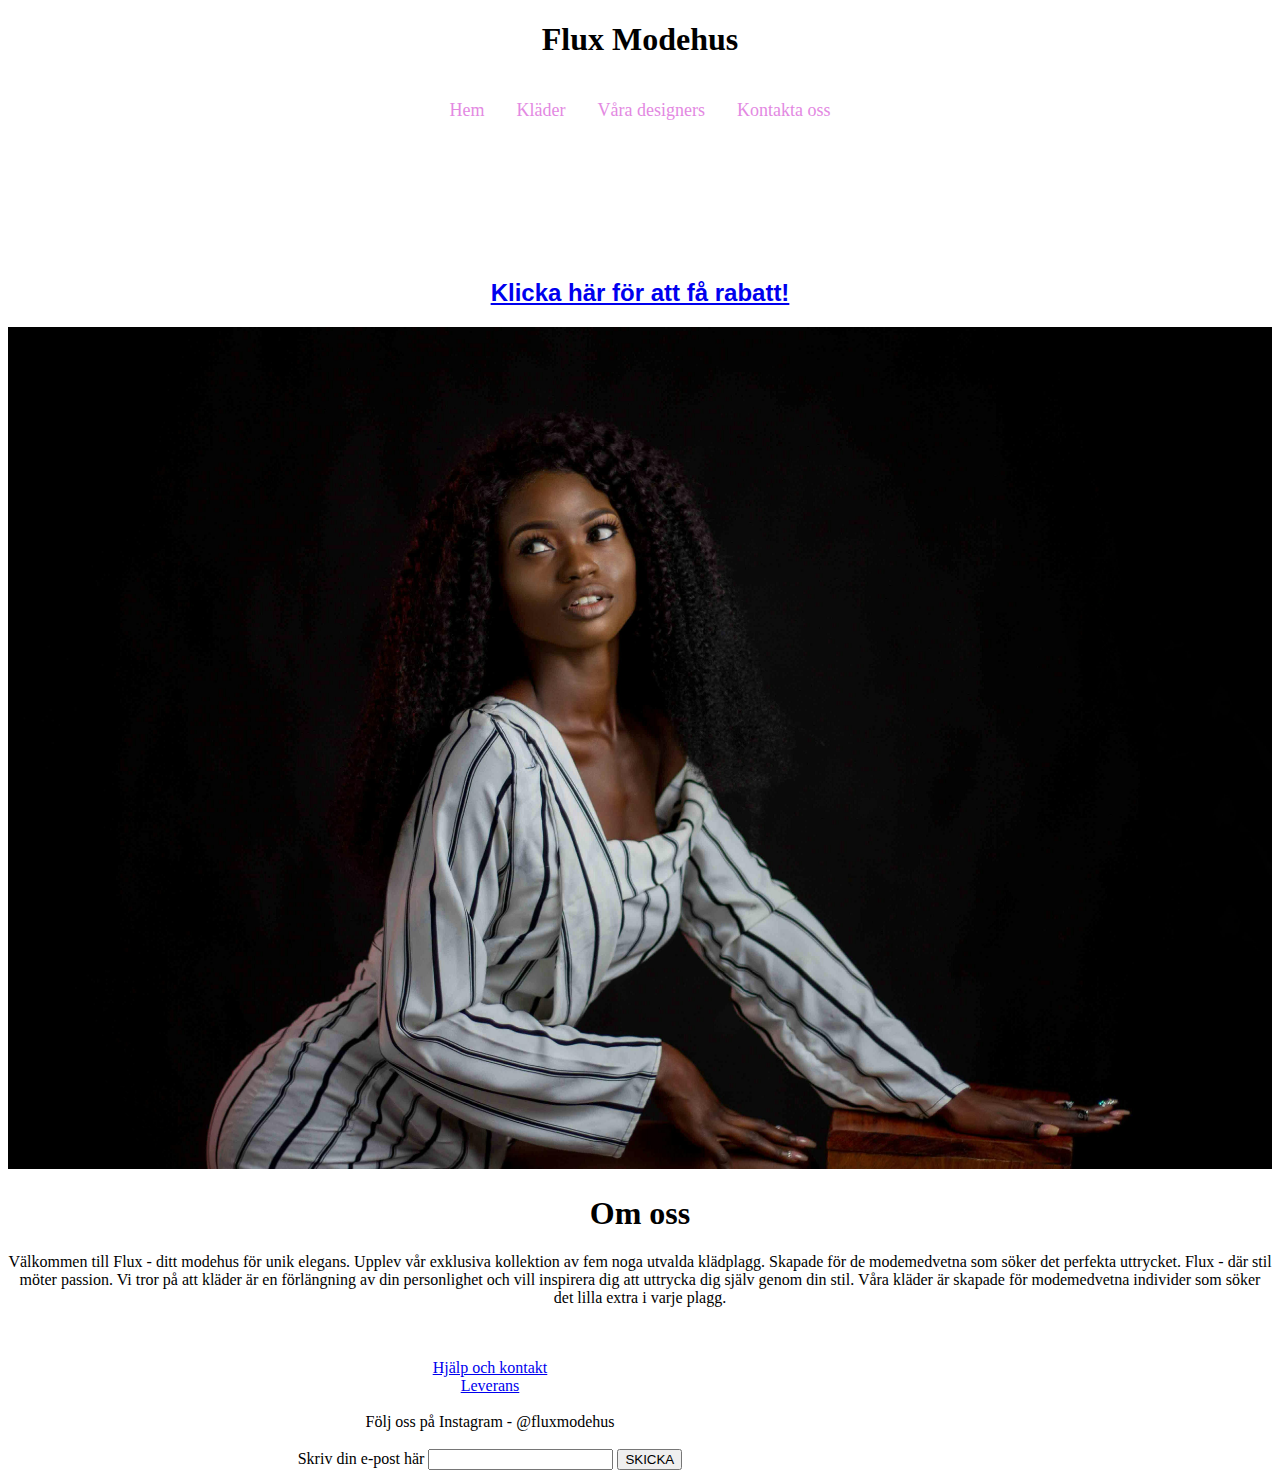
<file: index.html>
<!DOCTYPE html>
<html lang="en">
<head>
  <!-- Google tag (gtag.js) -->
<script async src="https://www.googletagmanager.com/gtag/js?id=G-5LS3875N1X"></script>
<script>
  window.dataLayer = window.dataLayer || [];
  function gtag(){dataLayer.push(arguments);}
  gtag('js', new Date());

  gtag('config', 'G-5LS3875N1X');
</script>

    <meta charset="UTF-8">
    <meta name="description" content="Flux är ett nytt modernt klädmodehus">
    <meta name="keywords" content="kläder, clothes, plagg, mode, deesigner, Flux, modehus, klädesplagg, klänning, tröja, tröjor, jeans">
    <meta name="viewport" content="width=device-width, initial-scale=1.0">
    <title>Flux-Startsida</title>
    <link rel="stylesheet" href="css/style.css">


</head>

<body>

  <header>

    <h1>
      Flux Modehus
    </h1>

    <body style="text-align: center;" onload="buildMenu()">
         <ul id="menu"></ul>

         <div class="pageheader">


         </div>
    </header>


<div class="heather">
    <br>

    <h2>
      <a href="https://tildes4.wordpress.com/bli-medlem-och-fa-15-rabatt-pa-din-forsta-order/">Klicka här för att få rabatt!</a>
      <body style="text-align: right"></body>
    </h2>
    
</div>

  <img src="images/pexels-lascot-studio-1759407.jpg" width="100%" height="70%" />

<br>

<head> 
    <h1> Om oss </h1> 
    <p> 

        Välkommen till Flux - ditt modehus för unik elegans. Upplev vår exklusiva kollektion av fem noga utvalda klädplagg. 
        Skapade för de modemedvetna som söker det perfekta uttrycket. Flux - där stil möter passion. 
        Vi tror på att kläder är en förlängning av din personlighet och vill inspirera dig att uttrycka dig själv genom din stil. 
        Våra kläder är skapade för modemedvetna individer som söker det lilla extra i varje plagg.


       </p> 
 
 <footer>
        <br>
       <br>
       <div class="footeritem"><a class="Hjälp" href="kontakt.html">Hjälp och kontakt</a><br></div>
        <div class="footeritem"><a class="Leverans" href="leverans.html"> Leverans </a></div>
          <br>
       <div class="footeritem"> Följ oss på Instagram - @fluxmodehus<br><label for="instagram" >
        <br>
        Skriv din e-post här </label>
           <input  type="email" id="email" type="text"> <input type="submit" value="SKICKA"> </div> 
       </div>
   
       </small>
     </footer>

</head>

<script src="js/script.js"></script>
</body>
</html>
</file>
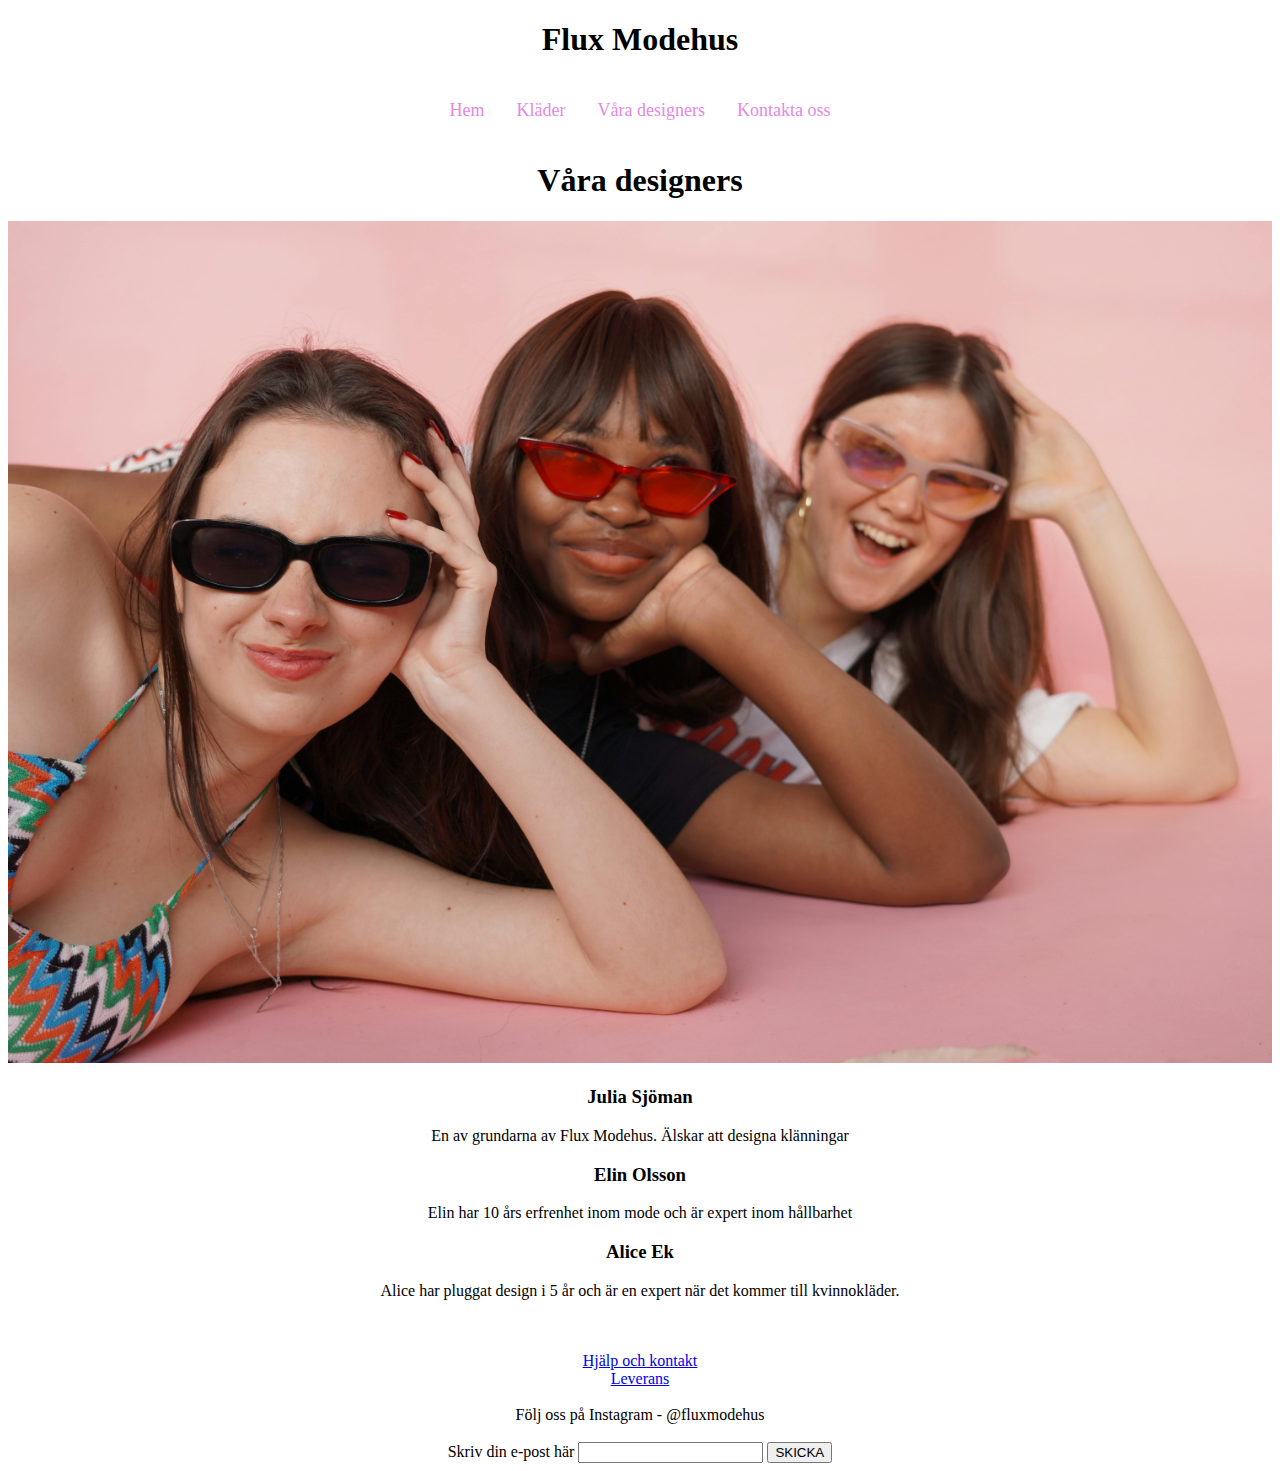
<file: designers.html>
<!DOCTYPE html>
<html lang="en">
<head>
    <!-- Google tag (gtag.js) -->
<script async src="https://www.googletagmanager.com/gtag/js?id=G-5LS3875N1X"></script>
<script>
  window.dataLayer = window.dataLayer || [];
  function gtag(){dataLayer.push(arguments);}
  gtag('js', new Date());

  gtag('config', 'G-5LS3875N1X');
</script>

    <meta name="description" content="Flux är ett nytt modernt klädmodehus">
    <meta name="keywords" content="kläder, clothes, plagg, mode, deesigner, Flux, modehus, klädesplagg, klänning, tröja, tröjor, jeans">
    <meta charset="UTF-8">
    <meta name="viewport" content="width=device-width, initial-scale=1.0">
    <title>Flux-Designers</title>
    <link rel="stylesheet" href="css/designers.css">


</head>
<body>
    <h1>
        Flux Modehus
      </h1>
    <header>
        <body style="text-align: center;" onload="buildMenu()">
             <ul id="menu"></ul>
        </header>
    
<h1> 
    Våra designers
</h1>

<img src="images/designers.jpg" width="100%">

<h3>
    Julia Sjöman
</h3>
<p> 
   En av grundarna av Flux Modehus. Älskar att designa klänningar  
</p>

<h3>
Elin Olsson
</h3>
<p>
    Elin har 10 års erfrenhet inom mode och är expert inom hållbarhet
</p>
<h3>
    Alice Ek
</h3>
<p>
    Alice har pluggat design i 5 år och är en expert när det kommer till kvinnokläder.
</p>

<script src="js/designers.js"></script>
</body>


<div class="footer">
    <br>
   <br>
   <div class="footeritem"><a class="Hjälp" href="kontakt.html">Hjälp och kontakt</a><br></div>
    <div class="footeritem"><a class="Leverans" href="leverans.html"> Leverans </a></div>
      <br>
   <div class="footeritem"> Följ oss på Instagram - @fluxmodehus<br><label for="instagram" >
    <br>
    Skriv din e-post här </label>
       <input  type="email" id="email" type="text"> <input type="submit" value="SKICKA"> </div> 
   </div>

   </small>
 </footer>

</html>
</file>
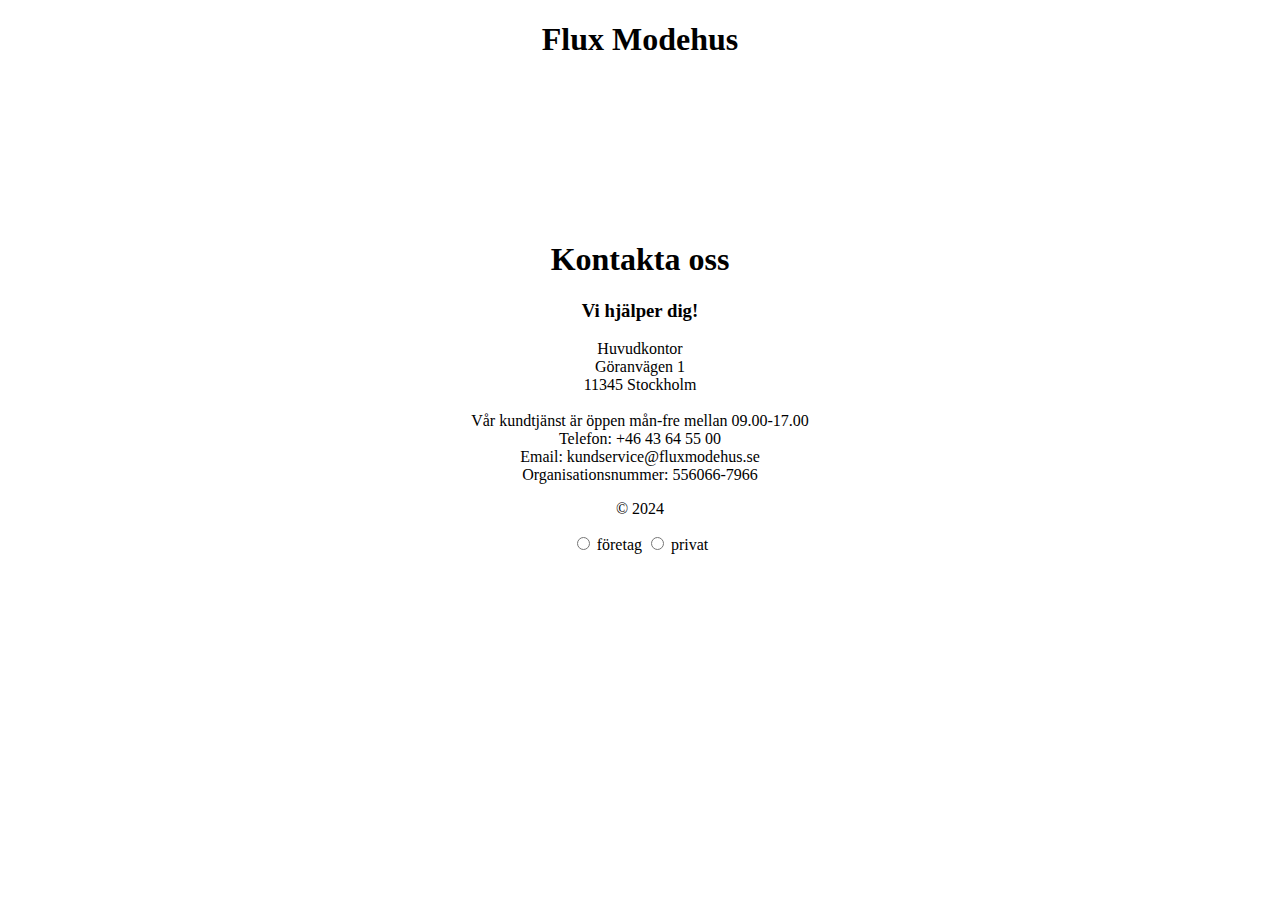
<file: kontakt.html>
<!DOCTYPE html>
<html lang="en">

<head>
<!-- Google tag (gtag.js) -->
<script async src="https://www.googletagmanager.com/gtag/js?id=G-5LS3875N1X"></script>
<script>
  window.dataLayer = window.dataLayer || [];
  function gtag(){dataLayer.push(arguments);}
  gtag('js', new Date());

  gtag('config', 'G-5LS3875N1X');
</script>


    <meta name="description" content="Flux är ett nytt modernt klädmodehus">
    <meta name="keywords" content="kläder, clothes, plagg, mode, deesigner, Flux, modehus, klädesplagg, klänning, tröja, tröjor, jeans">
    <meta charset="UTF-8">
    <meta name="viewport" content="width=device-width, initial-scale=1.0">
    <title>Flux-Kontakta oss</title>
    <link rel="stylesheet" href="css/kontakt.css">
</head>

<header>
    <h1>
        Flux Modehus
      </h1>
    <body style="text-align: center;" onload="buildMenu()">
         <ul id="menu"></ul>

         <div class="pageheader">
          
         </div>
    </header> 

<body>
    <h1>Kontakta oss</h1>
    <h3>Vi hjälper dig!</h3>

Huvudkontor 
            <br> Göranvägen 1
    <br>
    11345 Stockholm
        
    <br>
    <br>
    Vår kundtjänst är öppen mån-fre mellan 09.00-17.00
    <br>       
    Telefon: +46 43 64 55 00
           <br>
            Email: kundservice@fluxmodehus.se
            <br>
            Organisationsnummer: 556066-7966
        </li>
        <br>
    </ol>
    <p>&copy; 2024</p>

    <form>
        <input type="radio" id="company" name="privatecompany"> 
        <label for="company">företag</label>

        <input type="radio" id="private" name="privatecompany"> 
        <label for="private">privat</label>

        <br>
        <br>

        
    </form>
    <br>
 

</body>
</file>
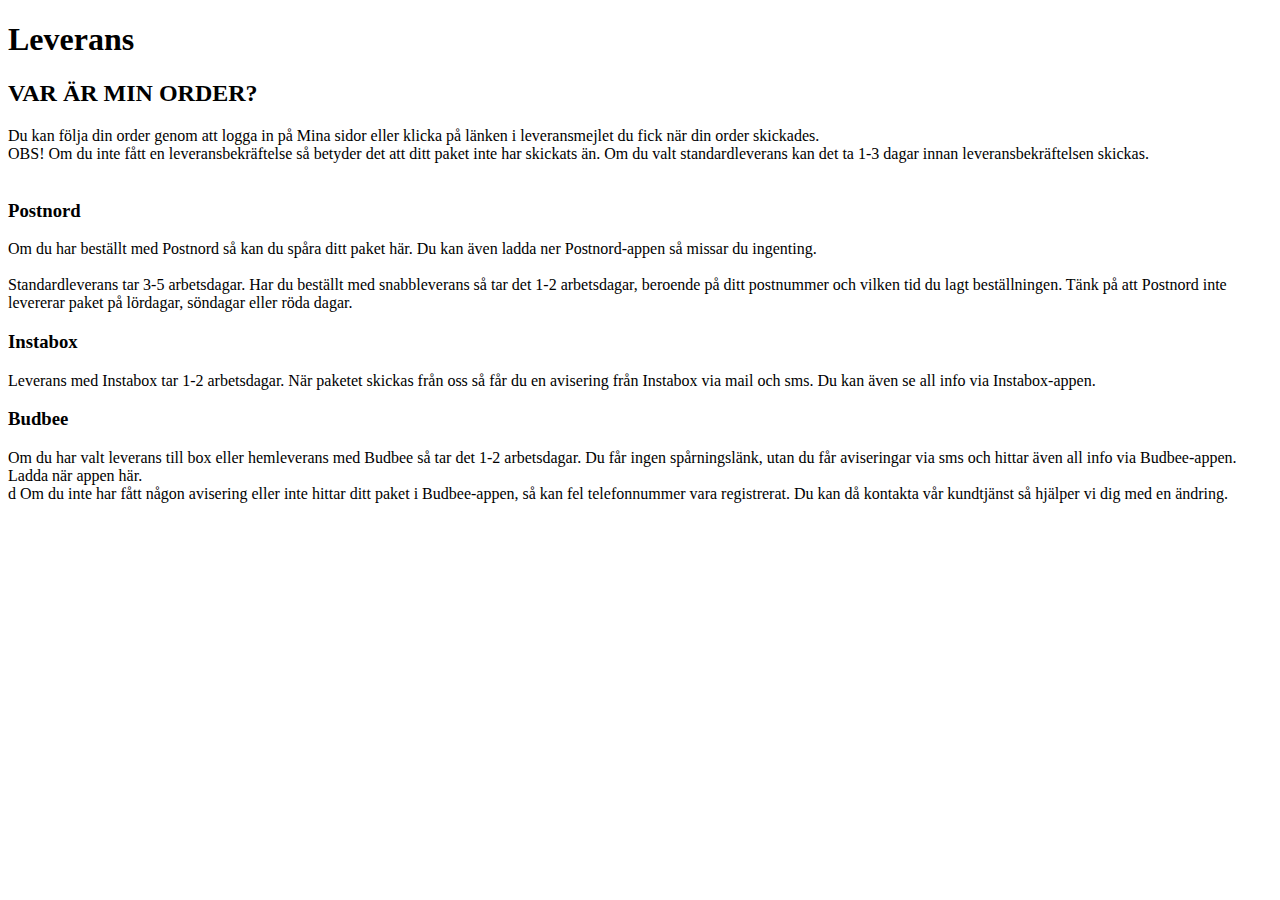
<file: leverans.html>
<!DOCTYPE html>
<html lang="en">
<head>
<!-- Google tag (gtag.js) -->
<script async src="https://www.googletagmanager.com/gtag/js?id=G-5LS3875N1X"></script>
<script>
  window.dataLayer = window.dataLayer || [];
  function gtag(){dataLayer.push(arguments);}
  gtag('js', new Date());

  gtag('config', 'G-5LS3875N1X');
</script>

    <meta name="description" content="Flux är ett nytt modernt klädmodehus">
    <meta name="keywords" content="kläder, clothes, plagg, mode, deesigner, Flux, modehus, klädesplagg, klänning, tröja, tröjor, jeans">
    <meta charset="UTF-8">
    <meta name="viewport" content="width=device-width, initial-scale=1.0">
    <title>Flux-leverans</title>
</head>
<body>
    
    <h1>
        Leverans
    </h1>

    <h2>
        VAR ÄR MIN ORDER?
    </h2>
    <p> 


Du kan följa din order genom att logga in på Mina sidor eller klicka på länken i leveransmejlet du fick när din order skickades.

<br>


OBS! Om du inte fått en leveransbekräftelse så betyder det att ditt paket inte har skickats än. Om du valt standardleverans kan det ta 1-3 dagar innan leveransbekräftelsen skickas.

<br>
<br>

<h3>
    Postnord
</h3>
Om du har beställt med Postnord så kan du spåra ditt paket här. Du kan även ladda ner Postnord-appen så missar du ingenting.

<br>
<br>

Standardleverans tar 3-5 arbetsdagar. Har du beställt med snabbleverans så tar det 1-2 arbetsdagar, beroende på ditt postnummer och vilken tid du lagt beställningen. Tänk på att Postnord inte levererar paket på lördagar, söndagar eller röda dagar.

<h3>
    Instabox
</h3>

Leverans med Instabox tar 1-2 arbetsdagar. När paketet skickas från oss så får du en avisering från Instabox via mail och sms. Du kan även se all info via Instabox-appen.


<h3>
    Budbee
</h3>

Om du har valt leverans till box eller hemleverans med Budbee så tar det 1-2 arbetsdagar. Du får ingen spårningslänk, utan du får aviseringar via sms och hittar även all info via Budbee-appen. Ladda när appen här. 
<br>d
Om du inte har fått någon avisering eller inte hittar ditt paket i Budbee-appen, så kan fel telefonnummer vara registrerat. Du kan då kontakta vår kundtjänst så hjälper vi dig med en ändring.

</p>

</body>
</html>
</file>
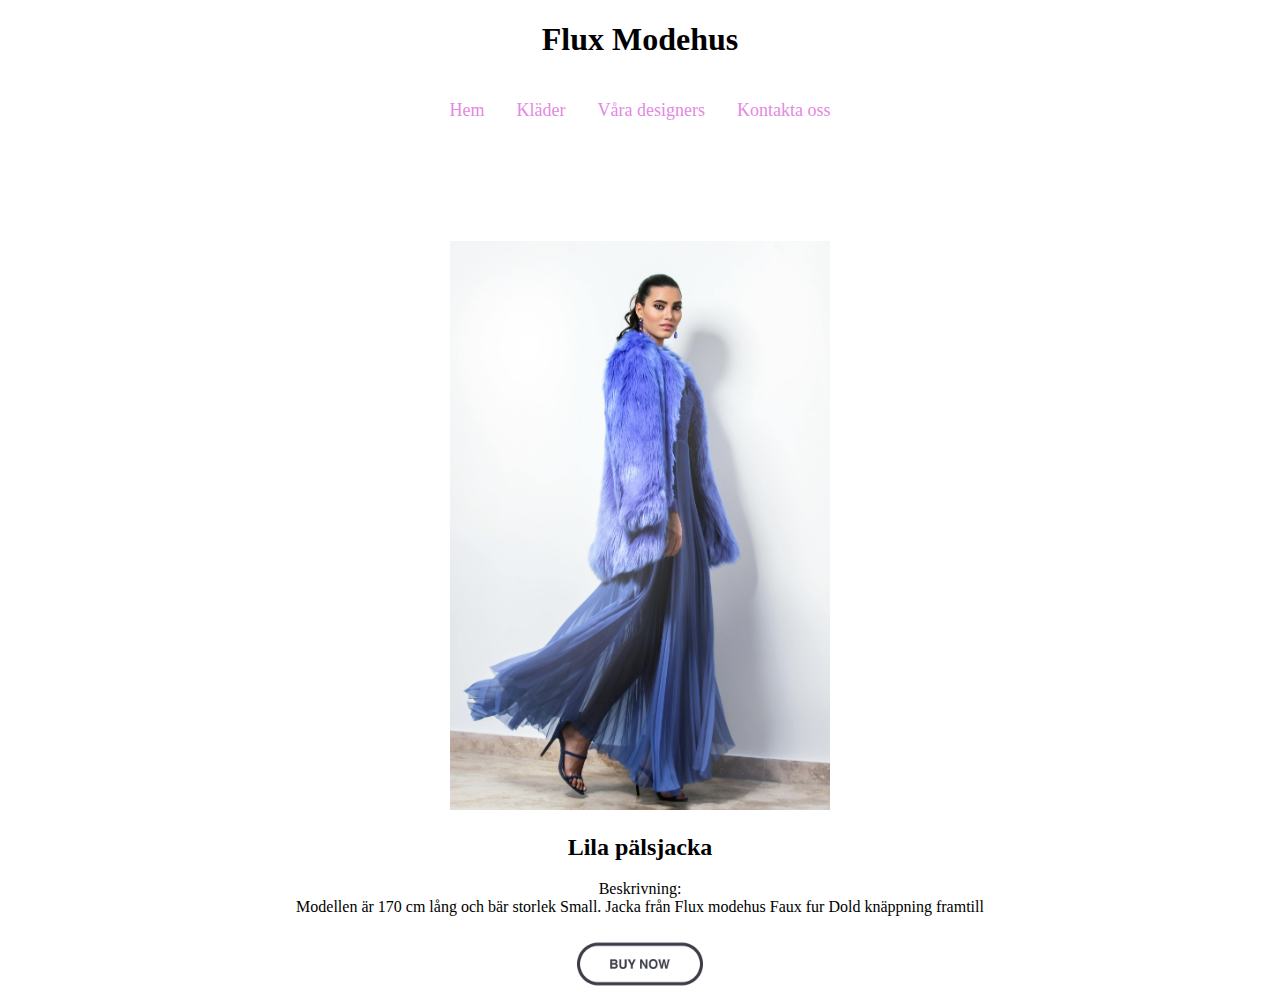
<file: plagg.html>
<!DOCTYPE html>
<html lang="en">
    <head>
        <!-- Google tag (gtag.js) -->
        <script async src="https://www.googletagmanager.com/gtag/js?id=G-5LS3875N1X"></script>
        <script>
          window.dataLayer = window.dataLayer || [];
          function gtag(){dataLayer.push(arguments);}
          gtag('js', new Date());
        
          gtag('config', 'G-5LS3875N1X');
        </script>
        
        
            <meta name="description" content="Flux är ett nytt modernt klädmodehus">
            <meta name="keywords" content="kläder, clothes, plagg, mode, deesigner, Flux, modehus, klädesplagg, klänning, tröja, tröjor, jeans">
    <meta charset="UTF-8">
    <meta name="viewport" content="width=device-width, initial-scale=1.0">
    <title>Pälsjacka</title>
    <link rel="stylesheet" href="css/plagg.css">

</head>

<header>
    <h1>
        Flux Modehus
      </h1>
    <body style="text-align: center;" onload="buildMenu()">
         <ul id="menu"></ul>

         <div class="pageheader">
          
         </div>
    </header>

<body>
    <img src="images/pexels-ricardo-acevedo-1375736.jpg" width="30%" height="20%">
</body>

<h2>
    Lila pälsjacka
</h2>



<p>
    Beskrivning:
    <br>
    Modellen är 170 cm lång och bär storlek Small.
Jacka från Flux modehus
Faux fur
Dold knäppning framtill
</p> 
<div class="varukorg"> <a href=varukorg.html> <img src="images/buy2.webp" width="10%" height="20%"</a> </div>

<script src="js/plagg.js"></script>

</html>
</file>
<file: css/style.css>
.heather {

background-color: rgb(255, 255, 255);

font-family:'Trebuchet MS', 'Lucida Sans Unicode', 'Lucida Grande', 'Lucida Sans', Arial, sans-serif

}

ul {
    list-style-type:none;
    margin: 0px;
    padding: 20px;
    flex-basis: 100wv;
    background-color:#ffffff;
    border: 2px solid orange
    color(srgb red green blue)
}

li a {
    color: rgb(227, 137, 226);
    font-size: large;
    padding: 8px 16px;
    text-decoration: none;
    display:inline;
}

li {
    text-align: center;
    display: inline;
    height: 30px;
    
}

li:last-child {
    border-bottom: none;
}

li a.active {
    background-color: #cfd1dd;
    color: white;
}

li a:hover:not(.active) {
    background-color: rgba(255, 166, 0, 0.315);
    color: rgba(255, 255, 255, 0.693);
    border-radius: 10px;
}

.pageheader{
    height: 100px;
    background-color: rgb(255, 255, 255);
}


.footer{
    display: flex;
    flex-direction: row;

    float: none;
}
.footeritem{
padding-right: 300px;
font-family: Georgia, 'Times New Roman', Times, serif;
}
.hej{
    padding-right: 0px;
}

#footer {
    color: blueviolet;
    text-align: left;
    font-size: medium;
    padding: left 500px;
}
</file>
<file: css/designers.css>
.heather {

    background-color: rgb(255, 255, 255);
    
    font-family:'Trebuchet MS', 'Lucida Sans Unicode', 'Lucida Grande', 'Lucida Sans', Arial, sans-serif
    
    }
    
    ul {
        list-style-type:none;
        margin: 0px;
        padding: 20px;
        flex-basis: 100wv;
        background-color:#ffffff;
        border: 2px solid orange
        color(srgb red green blue)
    }
    
    li a {
        color: rgb(227, 137, 226);
        font-size: large;
        padding: 8px 16px;
        text-decoration: none;
        display:inline;
    }
    
    li {
        text-align: center;
        display: inline;
        height: 30px;
        
    }
    
    li:last-child {
        border-bottom: none;
    }
    
    li a.active {
        background-color: #cfd1dd;
        color: white;
    }
    
    li a:hover:not(.active) {
        background-color: rgba(255, 166, 0, 0.315);
        color: rgba(255, 255, 255, 0.693);
        border-radius: 10px;
    }
    
    .pageheader{
        height: 100px;
        background-color: rgb(255, 255, 255);
    }
</file>
<file: css/kontakt.css>
.heather {

    background-color: rgb(255, 255, 255);
    
    font-family:'Trebuchet MS', 'Lucida Sans Unicode', 'Lucida Grande', 'Lucida Sans', Arial, sans-serif
    
    }
    
    ul {
        list-style-type:none;
        margin: 0px;
        padding: 20px;
        flex-basis: 100wv;
        background-color:#ffffff;
        border: 2px solid orange
        color(srgb red green blue)
    }
    
    li a {
        color: rgb(227, 137, 226);
        font-size: large;
        padding: 8px 16px;
        text-decoration: none;
        display:inline;
    }
    
    li {
        text-align: center;
        display: inline;
        height: 30px;
        
    }
    
    li:last-child {
        border-bottom: none;
    }
    
    li a.active {
        background-color: #cfd1dd;
        color: white;
    }
    
    li a:hover:not(.active) {
        background-color: rgba(255, 166, 0, 0.315);
        color: rgba(255, 255, 255, 0.693);
        border-radius: 10px;
    }
    
    .pageheader{
        height: 100px;
        background-color: rgb(255, 255, 255);
    }
</file>
<file: css/plagg.css>
.heather {

    background-color: rgb(255, 255, 255);
    
    font-family:'Trebuchet MS', 'Lucida Sans Unicode', 'Lucida Grande', 'Lucida Sans', Arial, sans-serif
    
    }
    
    ul {
        list-style-type:none;
        margin: 0px;
        padding: 20px;
        flex-basis: 100wv;
        background-color:#ffffff;
        border: 2px solid orange
        color(srgb red green blue)
    }
    
    li a {
        color: rgb(227, 137, 226);
        font-size: large;
        padding: 8px 16px;
        text-decoration: none;
        display:inline;
    }
    
    li {
        text-align: center;
        display: inline;
        height: 30px;
        
    }
    
    li:last-child {
        border-bottom: none;
    }
    
    li a.active {
        background-color: #cfd1dd;
        color: white;
    }
    
    li a:hover:not(.active) {
        background-color: rgba(255, 166, 0, 0.315);
        color: rgba(255, 255, 255, 0.693);
        border-radius: 10px;
    }
    
    .pageheader{
        height: 100px;
        background-color: rgb(255, 255, 255);
    }
</file>
